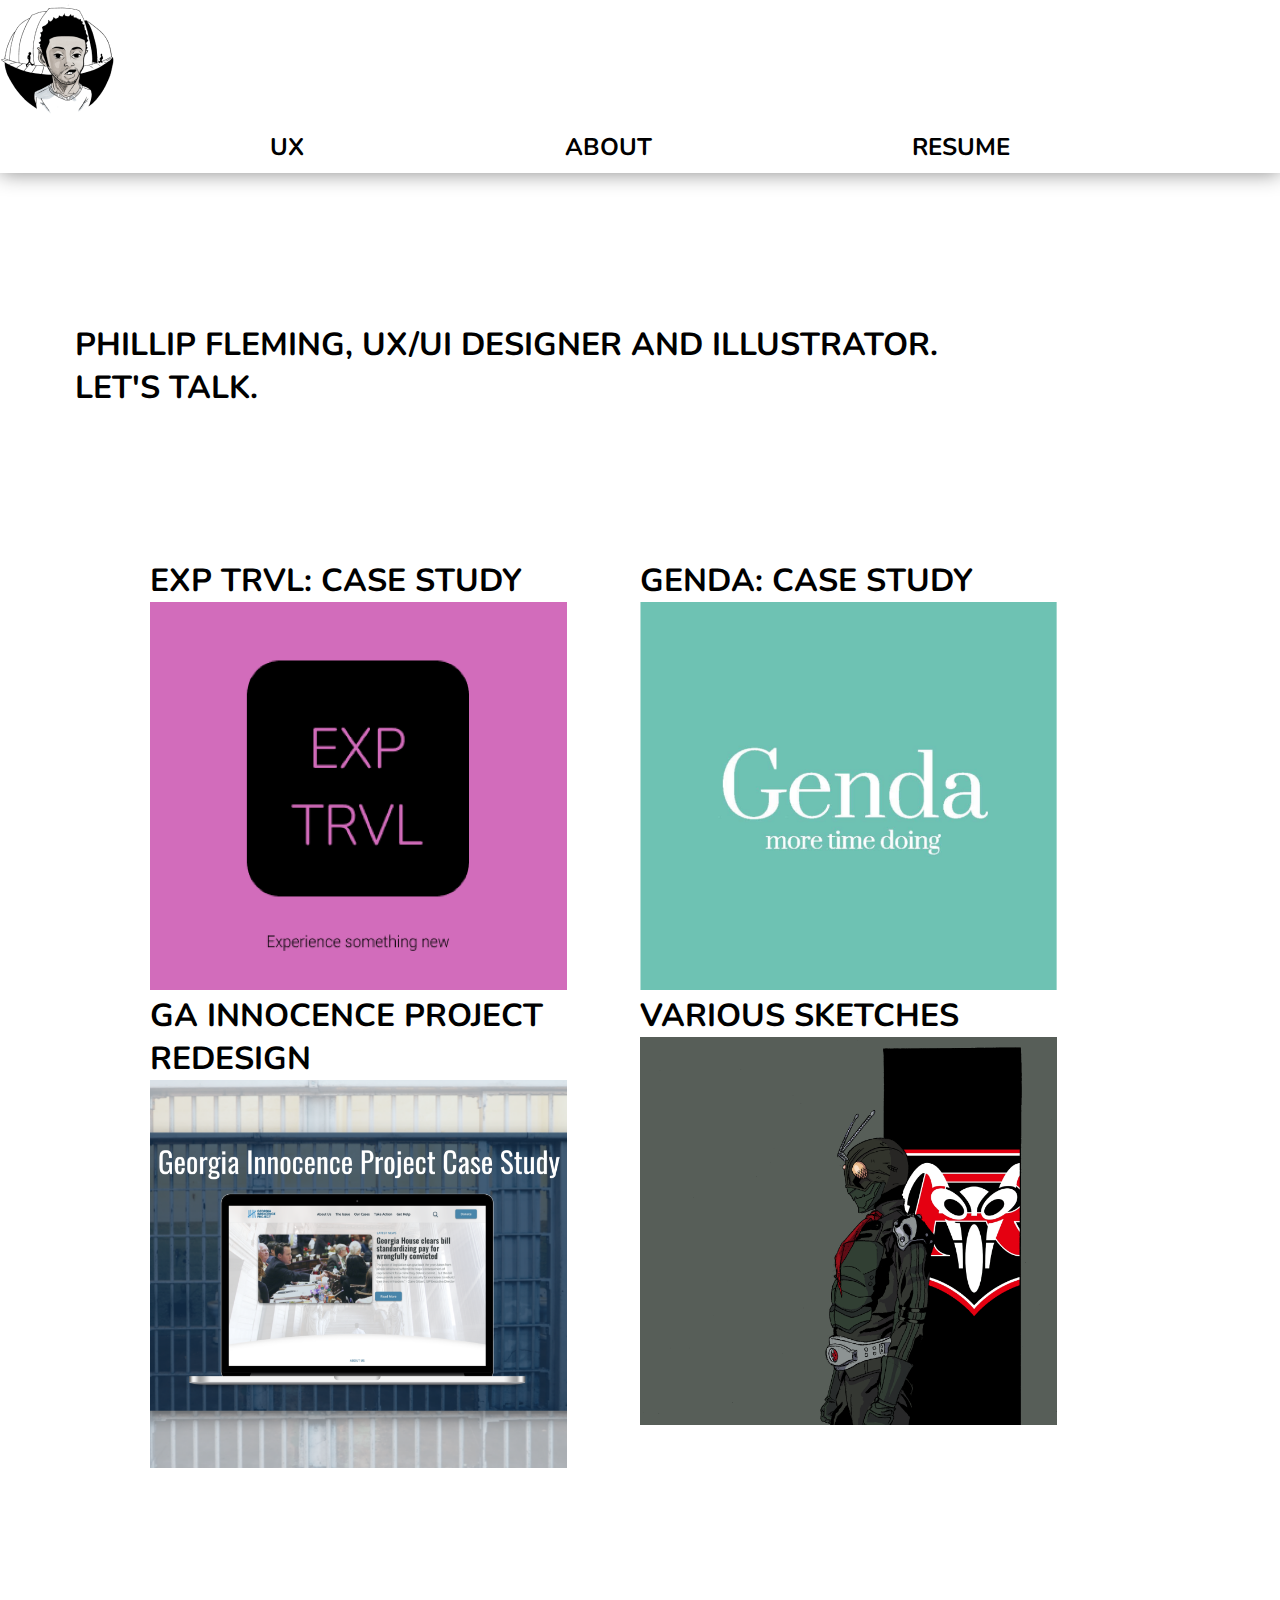
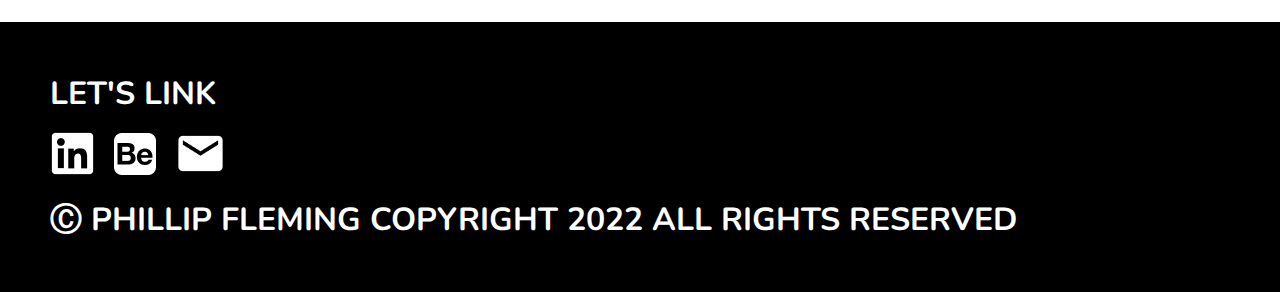
<file: index.html>
<!DOCTYPE html>
	<html lang="en">
	<head>
		<meta charset="UTF-8">
		<meta http-equiv="X-UA-Compatible" content="IE=edge">
		<meta name="viewport" content="width=device-width, initial-scale=1.0">
		<link rel="stylesheet" href="mystyle.css">
		<link href="https://fonts.googleapis.com/css2?family=Nunito:wght@700&display=swap" rel="stylesheet">
		<link rel="stylesheet" href="https://cdnjs.cloudflare.com/ajax/libs/font-awesome/4.7.0/css/font-awesome.min.css">
		<title>Phillip Fleming | UX/UI</title>
	</head>
	<body>
		<!-- Top Navigation Menu -->
<div class="topnav hide" id="secondnav">
	<img src="images/Self_Portrait_5_point 1.png" class="active"></a>
	<!-- Navigation links (hidden by default) -->
	<div id="myLinks">
	  <a href="index.html">UX</a>
	  <a href="page2.html">ABOUT</a>
	  <a href="https://drive.google.com/file/d/1xQlx59yuXTl3hC3-3O7ruhx33dfbL0DL/view?usp=sharing">RESUME</a>
	</div>
	<!-- "Hamburger menu" / "Bar icon" to toggle the navigation links -->
	<a href="javascript:void(0);" class="icon" onclick="myFunction()">
	  <i class="fa fa-bars"></i>
	</a>
  </div>
		<section class="header" id="firstnav">
			<div class="logo">
				<img src="images/Self_Portrait_5_point 1.png">
			</div>
			<nav><div class="UX"> 
                <a href="index.html">
				<h2> UX </h2> 
				</a>
				<a href="page2.html">
					<h2> ABOUT </h2>
				</a>
				<a href="https://drive.google.com/file/d/1xQlx59yuXTl3hC3-3O7ruhx33dfbL0DL/view?usp=sharing" target="_blank">
				<h2> RESUME </h2>
				</a>
				</div>
			</nav>
		</section>
		<div class="intro">
		<h1>PHILLIP FLEMING, UX/UI DESIGNER AND ILLUSTRATOR. </h1>
		<h1>LET'S TALK.</h1></div>
		<section class="Projects"> 
           <div class="row"> 
			<a href="EXP_TRVL.html">
			<div class="Project"><h1>EXP TRVL: CASE STUDY</h1>
			<img src="images/Rectangle 4.png"></div>
			</a>
			<a href="genda.html">
			<div class="Project"><h1>GENDA: CASE STUDY</h1>
			<img src="images/Rectangle 6.png"></div>
			</a>
		</div> 
 
        <div class="row"> 
			<a href="GIPredesign.html">
			<div class="Project"><h1>GA INNOCENCE PROJECT REDESIGN</h1>
			<img src="images/Rectangle 8.png"></div>
			</a>
			<a href="sketches.html">
			<div class="Project"><h1>VARIOUS SKETCHES</h1>
			<img src="images/Rectangle 21.png"></div>
			</a>
        </div> 

		</section> 

		<footer> 
			<div class="action">
				<h1>LET'S LINK</h1>
			</div>
			<div class="Links"> 
			<a href="https://www.linkedin.com/in/pflemingart/">
				<img src="images/akar-icons_linkedin-box-fill.png">
			</a>
			<a href="https://www.behance.net/phillipfleming">
				<img src="images/fa_behance-square.png">
			</a>
			<a href="mailto:phillipfleming5@gmail.com? subject=Reaching Out">
				<img src="images/ic_baseline-email.png">
			</a>
				</div> 
			<div class="trademark">
				<h1>Ⓒ PHILLIP FLEMING COPYRIGHT 2022 ALL RIGHTS RESERVED</h1>
			</div>
		</footer>
		
		<script src="interaction.js"></script>
	</body>
	</html>
</file>
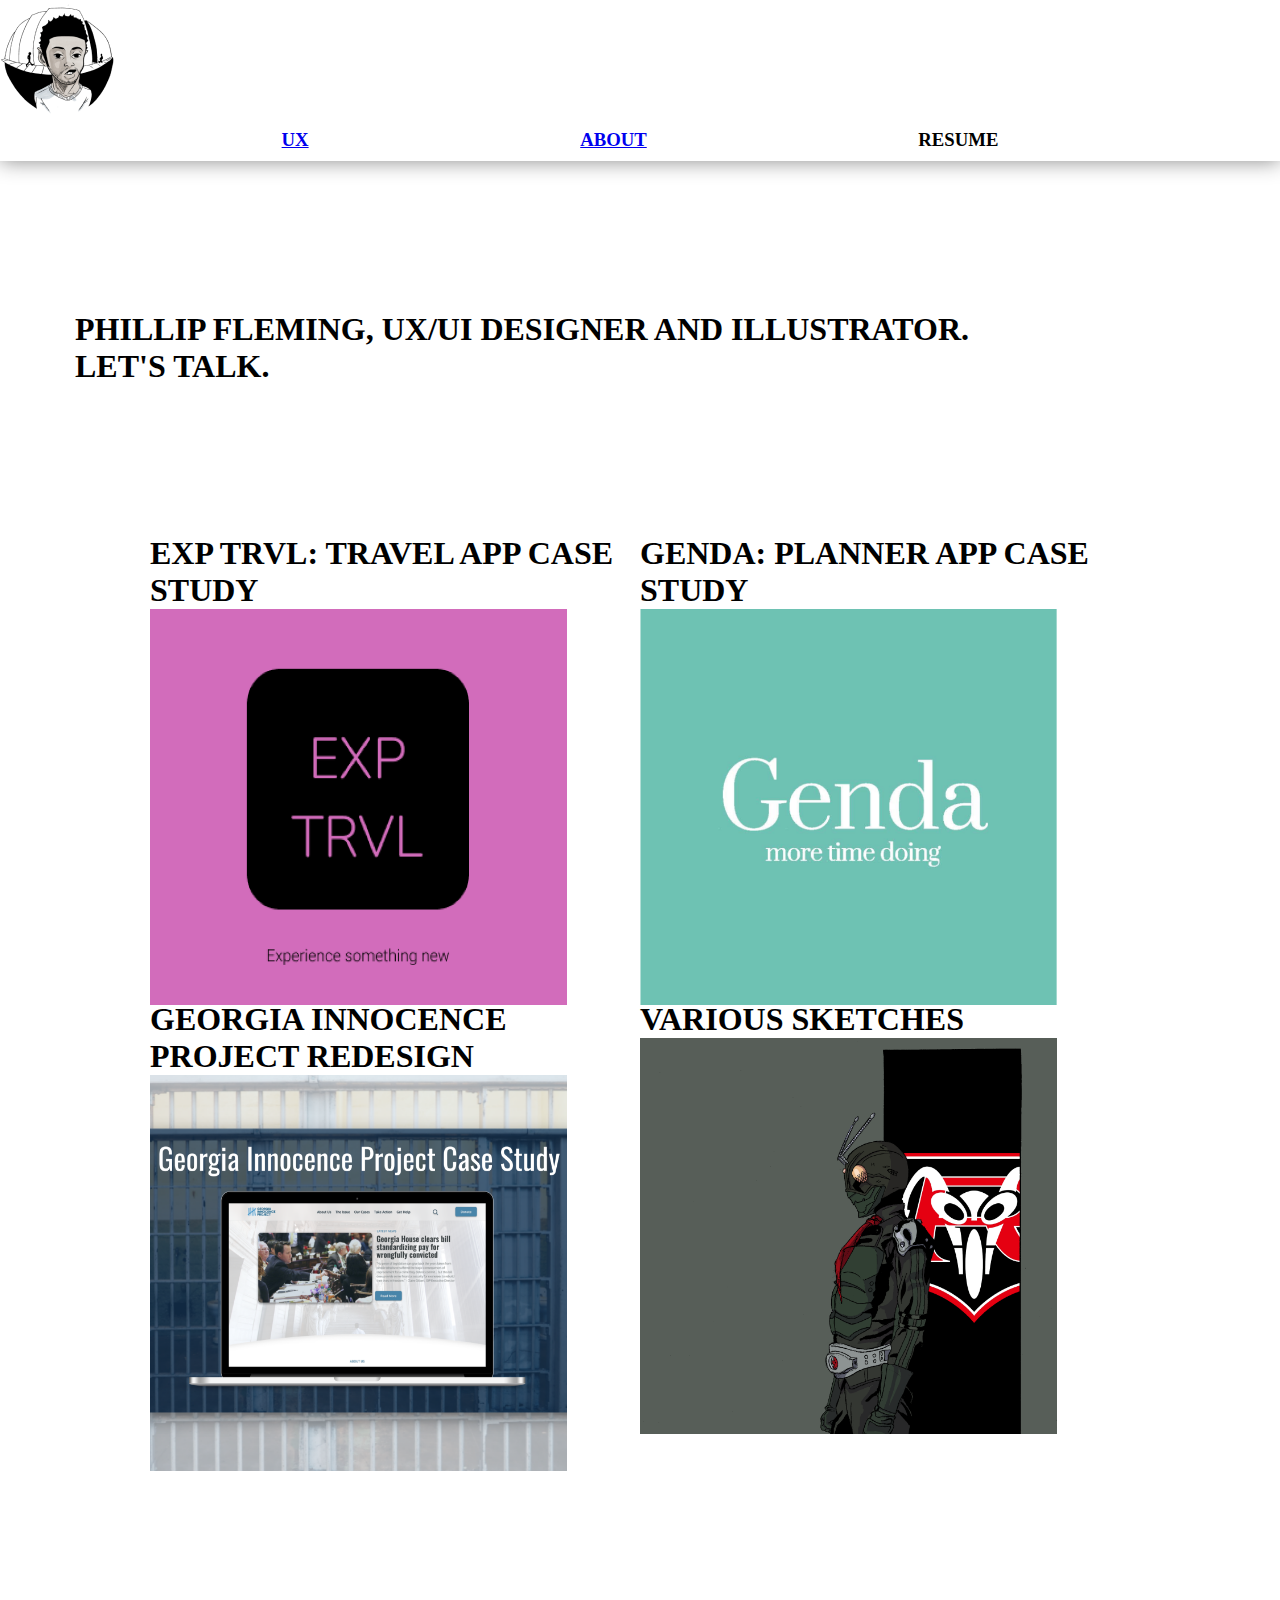
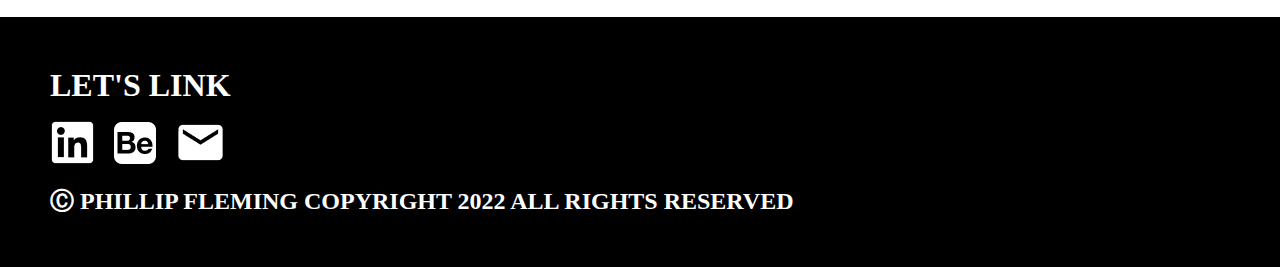
<file: -UX_UI_HW_17/index.html>
<!DOCTYPE html>
	<html lang="en">
	<head>
		<meta charset="UTF-8">
		<meta http-equiv="X-UA-Compatible" content="IE=edge">
		<meta name="viewport" content="width=device-width, initial-scale=1.0">
		<link rel="stylesheet" href="mystyle.css">
		<title>Phillip Fleming UX Portfolio</title>
	</head>
	<body>
		<section class="header">
			<div class="logo">
				<img src="images/Self_Portrait_5_point 1.png">
			</div>
			<nav><div class="UX"> 
                <a href="index.html">
				<h3> UX </h3> 
				</a>
				<a href="page2.html">
					<h3> ABOUT </h3>
				</a>
				<h3> RESUME </h3>
				</div>
			</nav>
		</section>
		<div class="intro">
		<h1>PHILLIP FLEMING, UX/UI DESIGNER AND ILLUSTRATOR. </h1>
		<h1>LET'S TALK.</h1></div>
		<section class="Projects"> 
           <div class="row"> 
			<div class="Project"><h1>EXP TRVL: TRAVEL APP CASE STUDY</h1>
			<img src="images/Rectangle 4.png"></div>
			<div class="Project"><h1>GENDA: PLANNER APP CASE STUDY</h1>
			<img src="images/Rectangle 6.png"></div>
		</div> 
 
        <div class="row"> 
			<div class="Project"><h1>GEORGIA INNOCENCE PROJECT REDESIGN</h1>
			<img src="images/Rectangle 8.png"></div>
			<div class="Project"><h1>VARIOUS SKETCHES</h1>
			<img src="images/Rectangle 21.png"></div> 
        </div> 

		</section> 

		<footer> 
			<div class="action">
				<h1>LET'S LINK</h1>
			</div>
			<div class="Links"> 
			<a href="https://www.linkedin.com/in/pflemingart/">
				<img src="images/akar-icons_linkedin-box-fill.png">
			</a>
			<a href="https://www.behance.net/phillipfleming">
				<img src="images/fa_behance-square.png">
			</a>
			<a href="mailto:phillipfleming5@gmail.com? subject=Reaching Out">
				<img src="images/ic_baseline-email.png">
			</a>
				</div> 
			<div class="trademark">
				<h2>Ⓒ PHILLIP FLEMING COPYRIGHT 2022 ALL RIGHTS RESERVED</h2>
			</div>
		</footer>
			
	</body>
	</html>
</file>
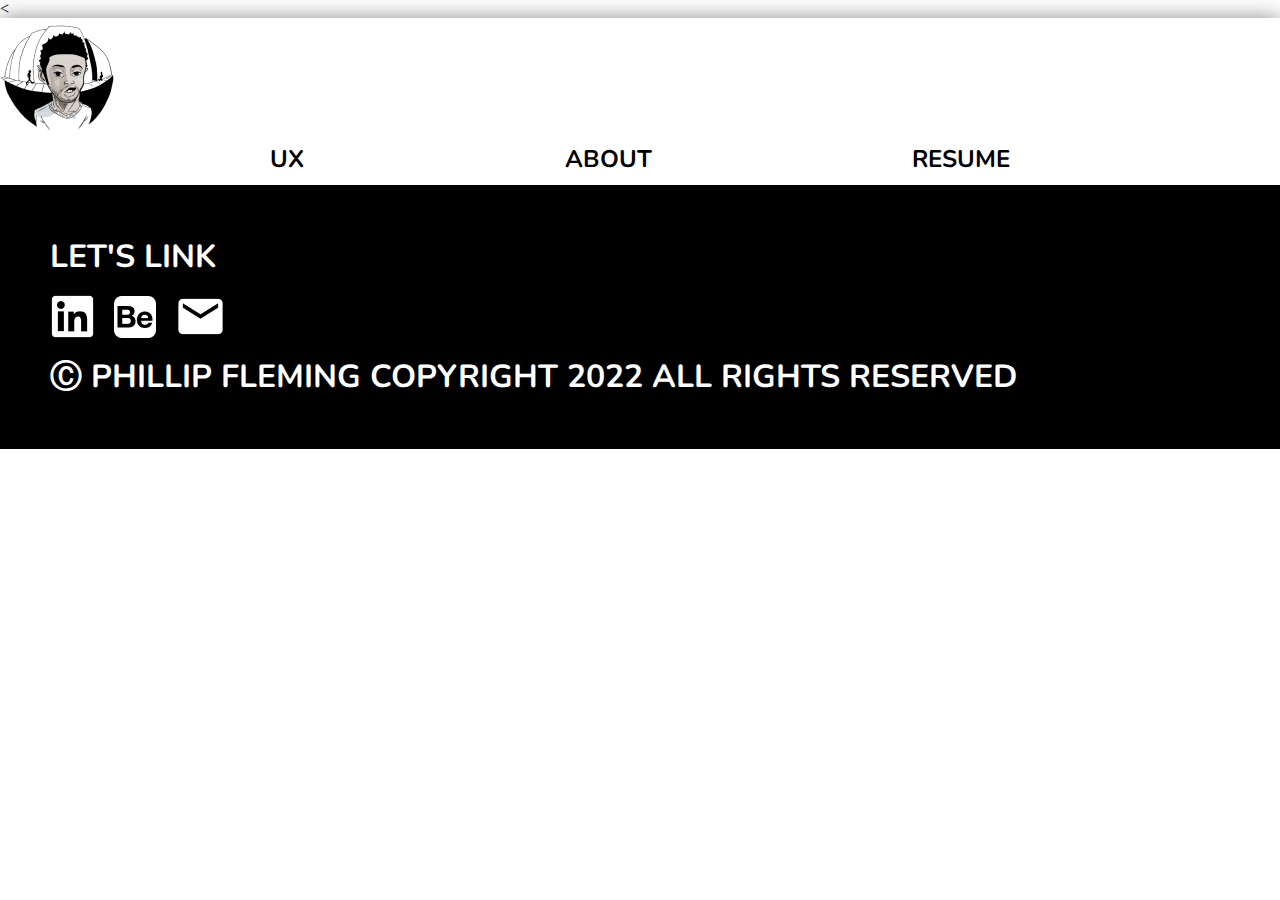
<file: EXP_TRVL.html>
<<!DOCTYPE html>
	<html lang="en">
	<head>
		<meta charset="UTF-8">
		<meta http-equiv="X-UA-Compatible" content="IE=edge">
		<meta name="viewport" content="width=device-width, initial-scale=1.0">
		<link rel="stylesheet" href="mystyle.css">
		<link href="https://fonts.googleapis.com/css2?family=Nunito:wght@700&display=swap" rel="stylesheet">
		<link rel="stylesheet" href="https://cdnjs.cloudflare.com/ajax/libs/font-awesome/4.7.0/css/font-awesome.min.css">
		<title>Phillip Fleming UX Portfolio</title>
	</head>
	
	<body>
		<!-- Top Navigation Menu -->
<div class="topnav hide" id="secondnav">
	<a href="#home" class="active">Logo</a>
	<!-- Navigation links (hidden by default) -->
	<div id="myLinks">
	  <a href="images/">UX</a>
	  <a href="page2.html">About</a>
	  <a href="https://drive.google.com/file/d/1xQlx59yuXTl3hC3-3O7ruhx33dfbL0DL/view?usp=sharing">Resume</a>
	</div>
	<!-- "Hamburger menu" / "Bar icon" to toggle the navigation links -->
	<a href="javascript:void(0);" class="icon" onclick="myFunction()">
	  <i class="fa fa-bars"></i>
	</a>
  </div>
		<section class="header" id="firstnav">
			<div class="logo">
				<img src="images/Self_Portrait_5_point 1.png">
			</div>
			<nav><div class="UX"> 
                <a href="index.html">
				<h2> UX </h2> 
				</a>
				<a href="page2.html">
					<h2> ABOUT </h2>
				</a>
				<a href="https://drive.google.com/file/d/1xQlx59yuXTl3hC3-3O7ruhx33dfbL0DL/view?usp=sharing" target="_blank">
				<h2> RESUME </h2>
				</a>
				</div>
			</nav>
		</section>
		
		<footer> 
			<div class="action">
				<h1>LET'S LINK</h1>
			</div>
			<div class="Links"> 
			<a href="https://www.linkedin.com/in/pflemingart/">
				<img src="images/akar-icons_linkedin-box-fill.png">
			</a>
			<a href="https://www.behance.net/phillipfleming">
				<img src="images/fa_behance-square.png">
			</a>
			<a href="mailto:phillipfleming5@gmail.com? subject=Reaching Out">
				<img src="images/ic_baseline-email.png">
			</a>
				</div> 
			<div class="trademark">
				<h1>Ⓒ PHILLIP FLEMING COPYRIGHT 2022 ALL RIGHTS RESERVED</h1>
			</div>
		</footer>
		
		<script src="interaction.js"></script>
	
	</body>
	</html>
</file>
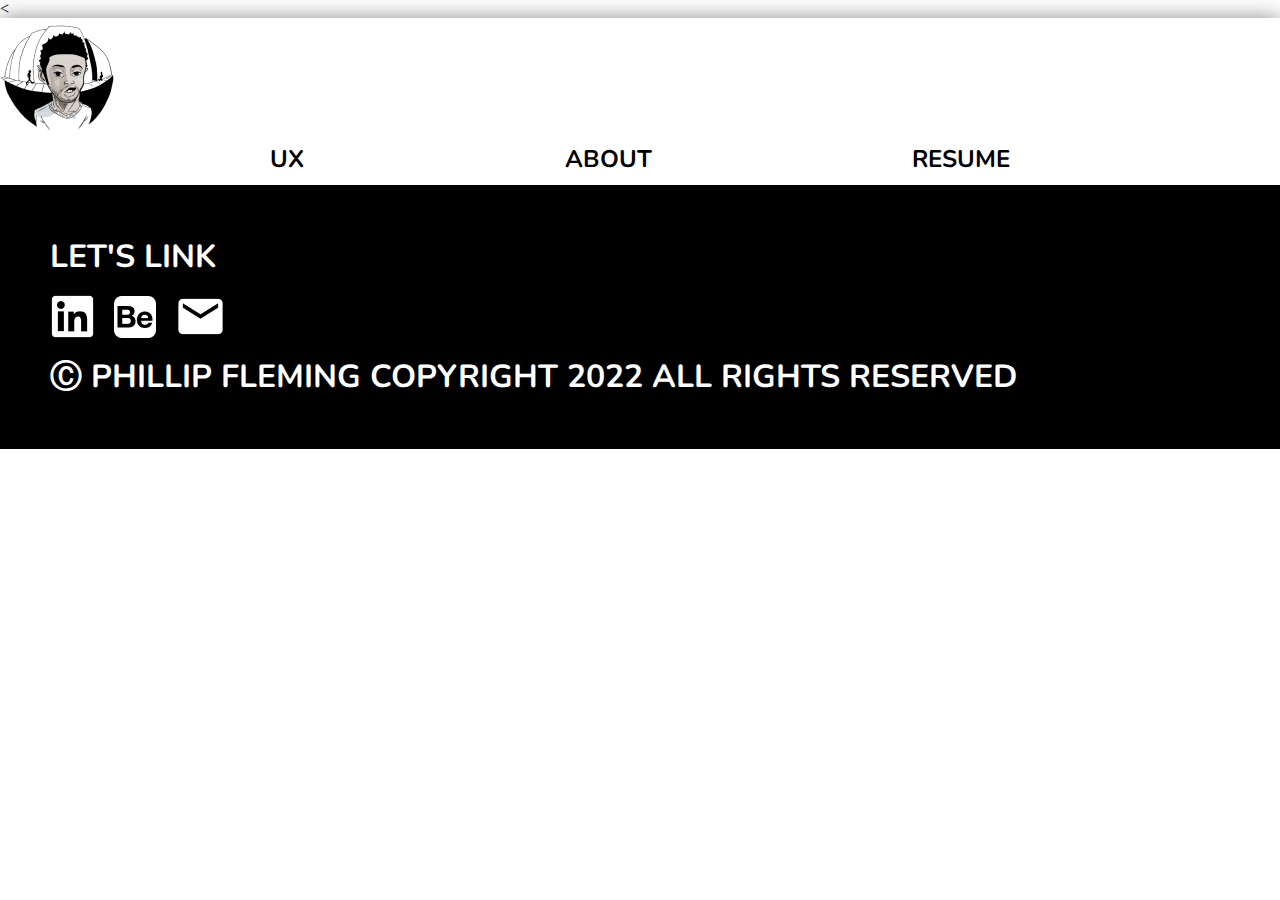
<file: genda.html>
<<!DOCTYPE html>
	<html lang="en">
	<head>
		<meta charset="UTF-8">
		<meta http-equiv="X-UA-Compatible" content="IE=edge">
		<meta name="viewport" content="width=device-width, initial-scale=1.0">
		<link rel="stylesheet" href="mystyle.css">
		<link href="https://fonts.googleapis.com/css2?family=Nunito:wght@700&display=swap" rel="stylesheet">
		<link rel="stylesheet" href="https://cdnjs.cloudflare.com/ajax/libs/font-awesome/4.7.0/css/font-awesome.min.css">
		<title>Phillip Fleming UX Portfolio</title>
	</head>
	
	<body>
		<!-- Top Navigation Menu -->
<div class="topnav hide" id="secondnav">
	<a href="#home" class="active">Logo</a>
	<!-- Navigation links (hidden by default) -->
	<div id="myLinks">
	  <a href="#news">News</a>
	  <a href="#contact">Contact</a>
	  <a href="#about">About</a>
	</div>
	<!-- "Hamburger menu" / "Bar icon" to toggle the navigation links -->
	<a href="javascript:void(0);" class="icon" onclick="myFunction()">
	  <i class="fa fa-bars"></i>
	</a>
  </div>
		<section class="header" id="firstnav">
			<div class="logo">
				<img src="images/Self_Portrait_5_point 1.png">
			</div>
			<nav><div class="UX"> 
                <a href="index.html">
				<h2> UX </h2> 
				</a>
				<a href="page2.html">
					<h2> ABOUT </h2>
				</a>
				<a href="https://drive.google.com/file/d/1xQlx59yuXTl3hC3-3O7ruhx33dfbL0DL/view?usp=sharing" target="_blank">
				<h2> RESUME </h2>
				</a>
				</div>
			</nav>
		</section>
		
		<footer> 
			<div class="action">
				<h1>LET'S LINK</h1>
			</div>
			<div class="Links"> 
			<a href="https://www.linkedin.com/in/pflemingart/">
				<img src="images/akar-icons_linkedin-box-fill.png">
			</a>
			<a href="https://www.behance.net/phillipfleming">
				<img src="images/fa_behance-square.png">
			</a>
			<a href="mailto:phillipfleming5@gmail.com? subject=Reaching Out">
				<img src="images/ic_baseline-email.png">
			</a>
				</div> 
			<div class="trademark">
				<h1>Ⓒ PHILLIP FLEMING COPYRIGHT 2022 ALL RIGHTS RESERVED</h1>
			</div>
		</footer>
		
		<script src="interaction.js"></script>
	
	</body>
	</html>
</file>
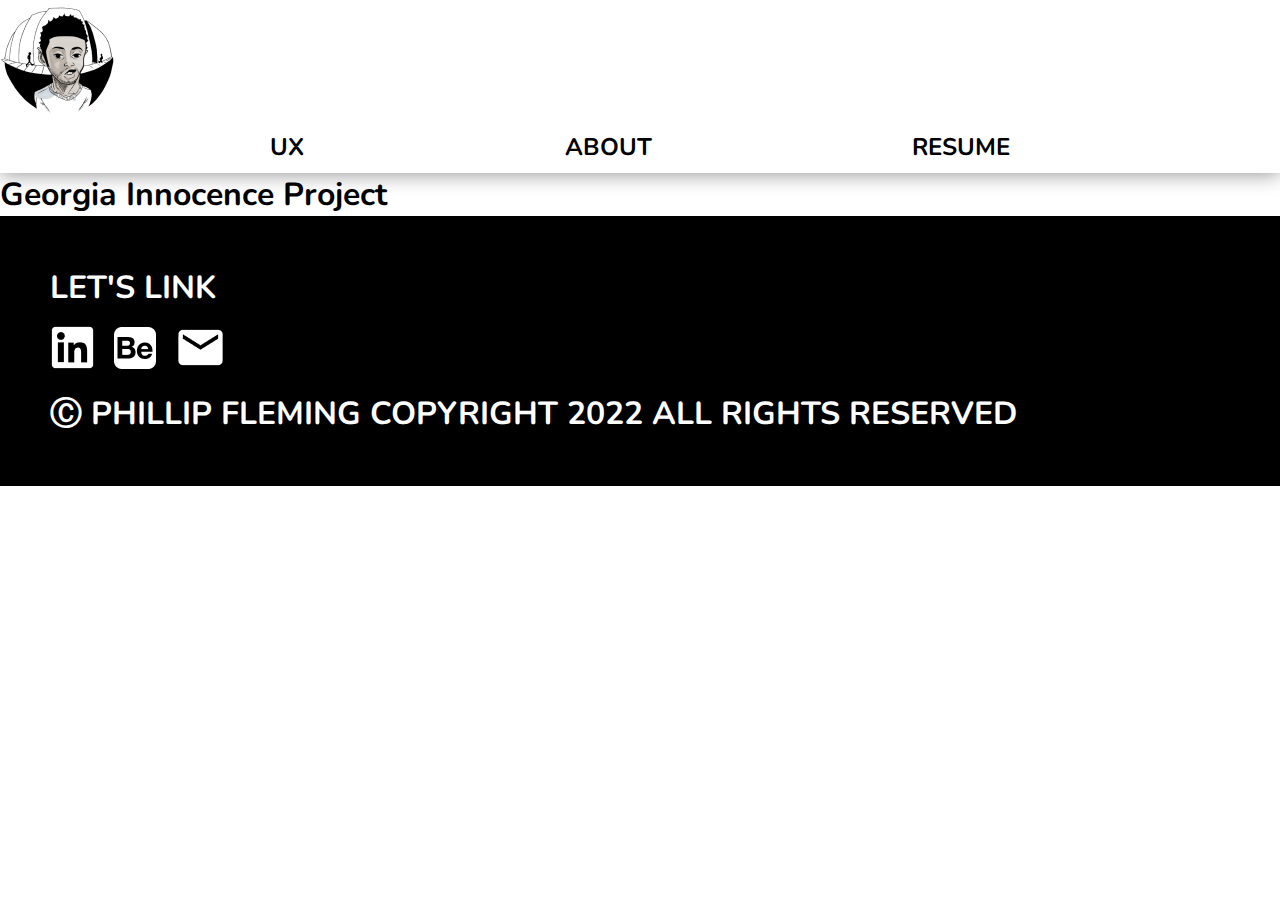
<file: GIPredesign.html>
<!DOCTYPE html>
	<html lang="en">
	<head>
		<meta charset="UTF-8">
		<meta http-equiv="X-UA-Compatible" content="IE=edge">
		<meta name="viewport" content="width=device-width, initial-scale=1.0">
		<link rel="stylesheet" href="mystyle.css">
		<link href="https://fonts.googleapis.com/css2?family=Nunito:wght@700&display=swap" rel="stylesheet">
		<link rel="stylesheet" href="https://cdnjs.cloudflare.com/ajax/libs/font-awesome/4.7.0/css/font-awesome.min.css">
		<title>GIP Redesign</title>
	</head>
	
	<body>
		<!-- Top Navigation Menu -->
<div class="topnav hide" id="secondnav">
	<a href="#home" class="active">Logo</a>
	<!-- Navigation links (hidden by default) -->
	<div id="myLinks">
	  <a href="#news">News</a>
	  <a href="#contact">Contact</a>
	  <a href="#about">About</a>
	</div>
	<!-- "Hamburger menu" / "Bar icon" to toggle the navigation links -->
	<a href="javascript:void(0);" class="icon" onclick="myFunction()">
	  <i class="fa fa-bars"></i>
	</a>
  </div>
		<section class="header" id="firstnav">
			<div class="logo">
				<img src="images/Self_Portrait_5_point 1.png">
			</div>
			<nav><div class="UX"> 
                <a href="index.html">
				<h2> UX </h2> 
				</a>
				<a href="page2.html">
				<h2> ABOUT </h2>
				</a>
				<a href="https://drive.google.com/file/d/1xQlx59yuXTl3hC3-3O7ruhx33dfbL0DL/view?usp=sharing" target="_blank">
				<h2> RESUME </h2>
				</a>
				</div>
			</nav>
		</section>
		<section class="caseStudy">
		<div class="heroImage">
			<div class="hero-text">
				<h1>Georgia Innocence Project</h1>
			</div>

		</div>
		</section>
		
		<footer> 
			<div class="action">
				<h1>LET'S LINK</h1>
			</div>
			<div class="Links"> 
			<a href="https://www.linkedin.com/in/pflemingart/">
				<img src="images/akar-icons_linkedin-box-fill.png">
			</a>
			<a href="https://www.behance.net/phillipfleming">
				<img src="images/fa_behance-square.png">
			</a>
			<a href="mailto:phillipfleming5@gmail.com? subject=Reaching Out">
				<img src="images/ic_baseline-email.png">
			</a>
				</div> 
			<div class="trademark">
				<h1>Ⓒ PHILLIP FLEMING COPYRIGHT 2022 ALL RIGHTS RESERVED</h1>
			</div>
		</footer>
		
		<script src="interaction.js"></script>
	
	</body>
	</html>
</file>
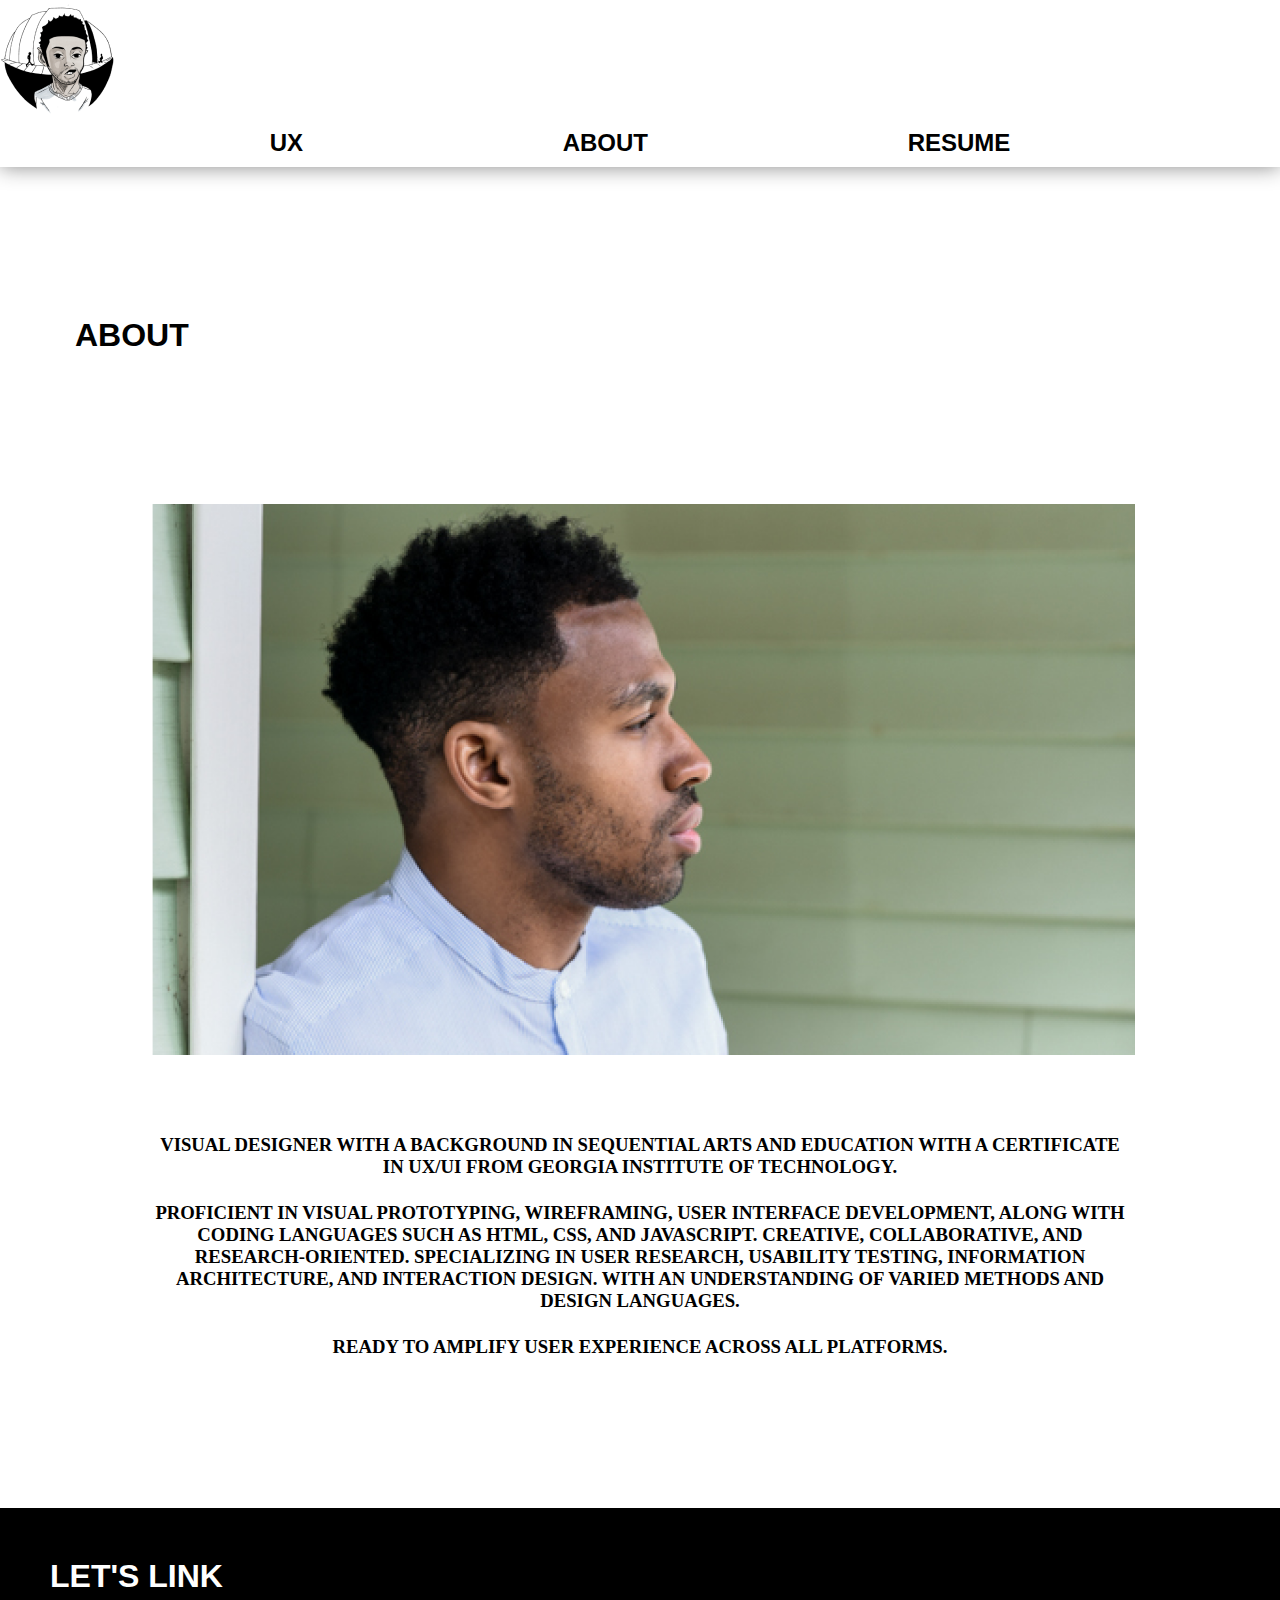
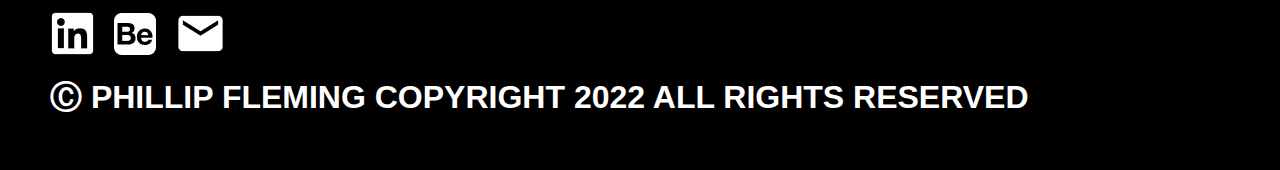
<file: page2.html>
<!DOCTYPE html>
<html>

	<head>
		<meta charset="UTF-8">
		<meta http-equiv="X-UA-Compatible" content="IE=edge">
		<meta name="viewport" content="width=device-width, initial-scale=1.0">
		<link rel="stylesheet" text="css" href="mystyle.css">
		<title>About</title>
	</head>

	<body>
		<section class="header">
			<div class="logo">
				<img src="images/Self_Portrait_5_point 1.png">
			</div>
			<nav><div class="UX"> 
                <a href="index.html">
				<h2> UX </h2> 
				</a>
				<a href="page2.html">
					<h2> ABOUT </h2>
				</a>
				<a href="https://drive.google.com/file/d/1xQlx59yuXTl3hC3-3O7ruhx33dfbL0DL/view?usp=sharing" target="_blank">
				<h2> RESUME </h2>
				</a>
				</div>
			</nav>
		</section>
		<div class="intro">
			<h1>ABOUT</h1>
		</div>	
	<section class="Bio">
		<img src="images/Rectangle 28.png">

			<h3>VISUAL DESIGNER WITH A BACKGROUND IN SEQUENTIAL ARTS AND EDUCATION WITH A CERTIFICATE IN UX/UI FROM GEORGIA INSTITUTE OF TECHNOLOGY.</h3>

			<h3>PROFICIENT IN VISUAL PROTOTYPING, WIREFRAMING, USER INTERFACE DEVELOPMENT, ALONG WITH CODING LANGUAGES SUCH AS HTML, CSS, AND JAVASCRIPT. CREATIVE, COLLABORATIVE, AND RESEARCH-ORIENTED. 
			
			SPECIALIZING IN USER RESEARCH, USABILITY TESTING, INFORMATION ARCHITECTURE, AND INTERACTION DESIGN. WITH AN UNDERSTANDING OF VARIED METHODS AND DESIGN LANGUAGES. </h3>
			
			<h3>READY TO AMPLIFY USER EXPERIENCE ACROSS ALL PLATFORMS.</h3>
		</section>
		
			<footer> 
				<div class="action">
					<h1>LET'S LINK</h1>
				</div>
				<div class="Links"> 
				<a href="https://www.linkedin.com/in/pflemingart/">
					<img src="images/akar-icons_linkedin-box-fill.png">
				</a>
				<a href="https://www.behance.net/phillipfleming">
					<img src="images/fa_behance-square.png">
				</a>
				<a href="mailto:phillipfleming5@gmail.com? subject=Reaching Out">
					<img src="images/ic_baseline-email.png">
				</a>
					</div> 
				<div class="trademark">
					<h1>Ⓒ PHILLIP FLEMING COPYRIGHT 2022 ALL RIGHTS RESERVED</h1>
				</div>
			</footer>
			<script src="interaction.js"></script>
		</body>
</html>
</file>
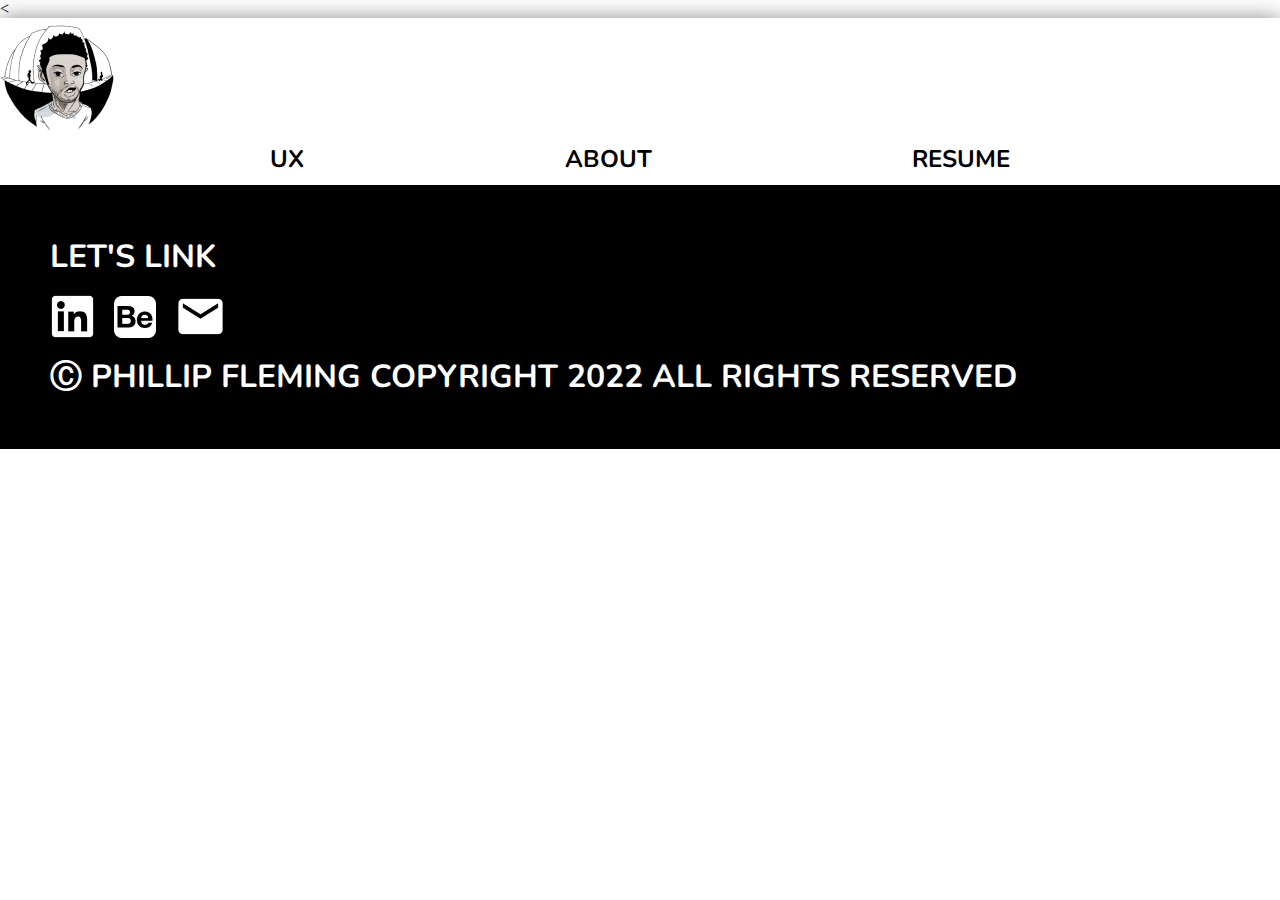
<file: sketches.html>
<<!DOCTYPE html>
	<html lang="en">
	<head>
		<meta charset="UTF-8">
		<meta http-equiv="X-UA-Compatible" content="IE=edge">
		<meta name="viewport" content="width=device-width, initial-scale=1.0">
		<link rel="stylesheet" href="mystyle.css">
		<link href="https://fonts.googleapis.com/css2?family=Nunito:wght@700&display=swap" rel="stylesheet">
		<link rel="stylesheet" href="https://cdnjs.cloudflare.com/ajax/libs/font-awesome/4.7.0/css/font-awesome.min.css">
		<title>Phillip Fleming UX Portfolio</title>
	</head>
	
	<body>
		<!-- Top Navigation Menu -->
<div class="topnav hide" id="secondnav">
	<a href="#home" class="active">Logo</a>
	<!-- Navigation links (hidden by default) -->
	<div id="myLinks">
	  <a href="#news">News</a>
	  <a href="#contact">Contact</a>
	  <a href="#about">About</a>
	</div>
	<!-- "Hamburger menu" / "Bar icon" to toggle the navigation links -->
	<a href="javascript:void(0);" class="icon" onclick="myFunction()">
	  <i class="fa fa-bars"></i>
	</a>
  </div>
		<section class="header" id="firstnav">
			<div class="logo">
				<img src="images/Self_Portrait_5_point 1.png">
			</div>
			<nav><div class="UX"> 
                <a href="index.html">
				<h2> UX </h2> 
				</a>
				<a href="page2.html">
					<h2> ABOUT </h2>
				</a>
				<a href="https://drive.google.com/file/d/1xQlx59yuXTl3hC3-3O7ruhx33dfbL0DL/view?usp=sharing">
				<h2> RESUME </h2>
				</a>
				</div>
			</nav>
		</section>
		
		<footer> 
			<div class="action">
				<h1>LET'S LINK</h1>
			</div>
			<div class="Links"> 
			<a href="https://www.linkedin.com/in/pflemingart/">
				<img src="images/akar-icons_linkedin-box-fill.png">
			</a>
			<a href="https://www.behance.net/phillipfleming">
				<img src="images/fa_behance-square.png">
			</a>
			<a href="mailto:phillipfleming5@gmail.com? subject=Reaching Out">
				<img src="images/ic_baseline-email.png">
			</a>
				</div> 
			<div class="trademark">
				<h1>Ⓒ PHILLIP FLEMING COPYRIGHT 2022 ALL RIGHTS RESERVED</h1>
			</div>
		</footer>
		
		<script src="interaction.js"></script>
	
	</body>
	</html>
</file>
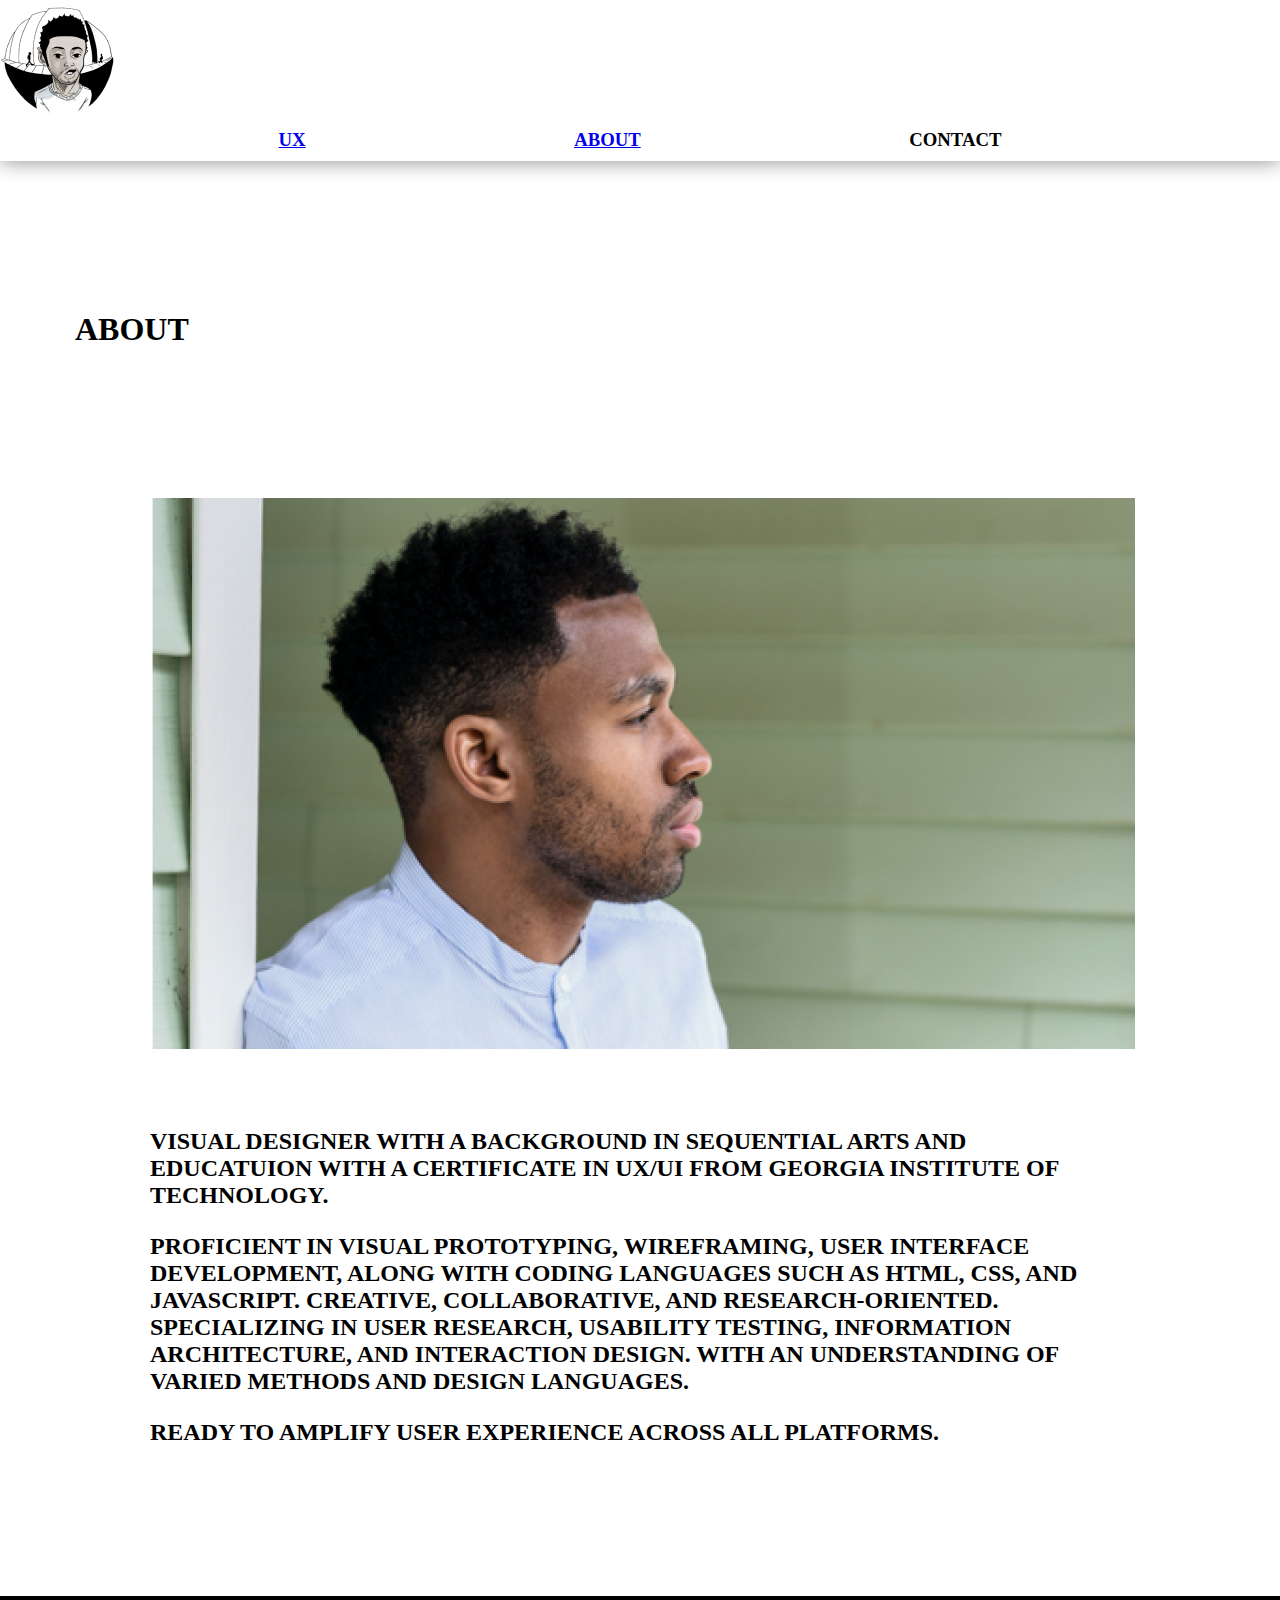
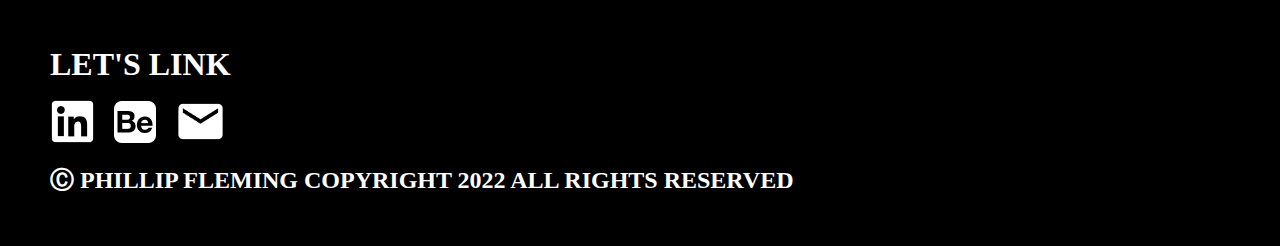
<file: -UX_UI_HW_17/page2.html>
<!DOCTYPE html>
<html>

	<head>
		<meta charset="UTF-8">
		<meta http-equiv="X-UA-Compatible" content="IE=edge">
		<meta name="viewport" content="width=device-width, initial-scale=1.0">
		<link rel="stylesheet" text="css" href="mystyle.css">
		<title>About</title>
	</head>

	<body>
		<section class="header">
			<div class="logo">
				<img src="images/Self_Portrait_5_point 1.png">
			</div>
			<nav><div class="UX"> 
                <a href="index.html">
				<h3> UX </h3> 
				</a>
				<a href="page2.html">
					<h3> ABOUT </h3>
				</a>
				<h3> CONTACT </h3>
				</div>
			</nav>
		</section>
		<div class="intro">
			<h1>ABOUT</h1>
		</div>	
	<section class="Bio">
		<img src="images/Rectangle 28.png">

			<h2>VISUAL DESIGNER WITH A BACKGROUND IN SEQUENTIAL ARTS AND EDUCATUION WITH A CERTIFICATE IN UX/UI FROM GEORGIA INSTITUTE OF TECHNOLOGY.</h2>

			<h2>PROFICIENT IN VISUAL PROTOTYPING, WIREFRAMING, USER INTERFACE DEVELOPMENT, ALONG WITH CODING LANGUAGES SUCH AS HTML, CSS, AND JAVASCRIPT. CREATIVE, COLLABORATIVE, AND RESEARCH-ORIENTED. 
			
			SPECIALIZING IN USER RESEARCH, USABILITY TESTING, INFORMATION ARCHITECTURE, AND INTERACTION DESIGN. WITH AN UNDERSTANDING OF VARIED METHODS AND DESIGN LANGUAGES. </h2>
			
			<h2>READY TO AMPLIFY USER EXPERIENCE ACROSS ALL PLATFORMS.</h2>
		</section>
		
			<footer> 
				<div class="action">
					<h1>LET'S LINK</h1>
				</div>
				<div class="Links"> 
				<a href="https://www.linkedin.com/in/pflemingart/">
					<img src="images/akar-icons_linkedin-box-fill.png">
				</a>
				<a href="https://www.behance.net/phillipfleming">
					<img src="images/fa_behance-square.png">
				</a>
				<a href="mailto:phillipfleming5@gmail.com? subject=Reaching Out">
					<img src="images/ic_baseline-email.png">
				</a>
					</div> 
				<div class="trademark">
					<h2>Ⓒ PHILLIP FLEMING COPYRIGHT 2022 ALL RIGHTS RESERVED</h2>
				</div>
			</footer>
	</body>

</html>
</file>
<file: mystyle.css>
*{
    margin: 0;
    padding: 0;
}
.header{
    background-color: white;
    box-shadow: 0px 0px 20px #888888;
    font-family: 'Futura', 'Nunito', sans-serif;
    
}
h2:hover{
    text-decoration-line: underline;

}
.hide{
    display: none;
}
/* Style the navigation menu */
.topnav {
    overflow: hidden;
    background-color: #333;
    position: relative;
  }
  
  /* Hide the links inside the navigation menu (except for logo/home) */
  .topnav #myLinks {
    display: none;
  }
  
  /* Style navigation menu links */
  .topnav a {
    color: white;
    padding: 14px 16px;
    text-decoration: none;
    font-size: 17px;
    display: block;
  }
  
  /* Style the hamburger menu */
  .topnav a.icon {
    background: black;
    display: block;
    position: absolute;
    right: 0;
    top: 0;
  }
  
  /* Add a grey background color on mouse-over */
  .topnav a:hover {
    background-color: #ddd;
    color: black;
  }
  
  /* Style the active link (or home/logo) */
  .active {
    background-color: #04AA6D;
    color: white;
  }

.intro{
    padding-top: 75px;
    margin: 75px;
}
.Projects{
    margin: 75px;
    padding: 75px;
}
.Projects a{
    color: black;
    text-decoration: none;

}
.Project img{
    width: 85%;
    height: 85%;
}
.Project img:hover{
    background-color: black;
    opacity: 55%;
    z-index: 55;
}

.row{
    display: flex;
    justify-content: center;
}
.UX{
    display: flex;
    padding: 10px;
    align-items: flex-end;
    justify-content: space-evenly;
    
}
.UX a{
    color: black;
    text-decoration: none;
}

h1{
    font-family: 'futura','Nunito', sans-serif;


}

.Bio{
    text-align: center;
    margin: 75px;
   padding: 75px;
}
.Bio img{ 
    padding-bottom: 51px;
    justify-content: center;
    align-content: center;
}
.Bio h3{
    padding-top: 24px;
    font-family: 'futura';
}

footer{
    background: black;
    padding: 50px;
    font-family: 'futura', 'Nunito', sans-serif;
}
.action{
    color: white;
}
.Links{
    display: flex;
    width: 15%;
    align-items: center;
    justify-content: space-between;
    
}
.Links img{
    padding-top: 12px;
    padding-bottom: 12px;
    
}
.trademark{
    color:white;
    flex-direction: row;
    
    
    
}
@media only screen and (max-width: 500px) { 

    .header {
        background-color: white;
        box-shadow: 0px 0px 20px #888888;
        font-family: 'Futura', 'Nunito', sans-serif;  
            } 

            .Projects {  
                display: grid;
                grid-template-columns: 300px;
                gap: 25px px;
                grid-auto-flow: row;
                justify-content: center;
                align-content: center;

                
              }

              .row{
                display: grid;
                justify-content: center;
                grid-template-columns: 300px;
                gap: 50px 50px;

            }
              
              .intro{
                padding-top: 75px;
                margin: 75px;
                justify-self: center;
            }
           
            footer{
                background: black;
                padding: 100px;
                font-family: 'futura', 'Nunito', sans-serif;
            }
            .Links{
                display: grid;
                grid-template-columns: 10px;
                grid-template-rows: 1fr 1fr 1fr 1fr;
                width: 15%;
                align-items: center;
                justify-content: center;
                justify-items: stretch;
                
            }
   

    
    
    }
    @media only screen and (max-width: 900px) { 

        .header {
            background-color: white;
            box-shadow: 0px 0px 20px #888888;
            font-family: 'Futura', 'Nunito', sans-serif;  
                } 
    
                .Projects {  
                    display: grid;
                    grid-template-columns: 100px;
                    gap: 25px px;
                    grid-auto-flow: row;
                    justify-content: center;
                    align-content: center;
    
                    
                  }

                  .Project img{
                    width: 100%;
                    height: 100%;
                }
    
                  .row{
                    display: grid;
                    justify-content: center;
                    grid-template-columns: 300px;
                    gap: 50px 50px;
    
                }
                  
                  .intro{
                    padding-top: 75px;
                    margin: 75px;
                    justify-self: center;
                }

                .Bio img{
                    width: 300%;
                    height: 300%;
                    justify-content: center;
                    align-content: center;
                }
               
                footer{
                    background: black;
                    padding: 100px;
                    font-family: 'futura', 'Nunito', sans-serif;
                }
                .Links{
                    display: grid;
                    grid-template-columns: 10px;
                    grid-template-rows: 1fr 1fr 1fr 1fr;
                    width: 15%;
                    align-items: center;
                    justify-content: center;
                    
                }
       
    
        
        
                
        }
</file>
<file: -UX_UI_HW_17/mystyle.css>
*{
    margin: 0;
    padding: 0;
}
.header{
    background-color: white;
    box-shadow: 0px 0px 20px #888888;
    font-family: 'Futura'

}
.intro{
    padding-top: 75px;
    margin: 75px;
}
.Projects{
    margin: 75px;
    padding: 75px;
}
.Project img{
    width: 85%;
    height: 85%;
}
.Project img:hover{
    background-color: black;
    opacity: 55%;
    z-index: 55;
}

.row{
    display: flex;
    justify-content: center;
}
.UX{
    display: flex;
    padding: 10px;
    align-items: flex-end;
    justify-content: space-evenly;
    
}

h1{
    font-family: 'futura';


}

.Bio{
   margin: 75px;
   padding: 75px;
}
.Bio img{ 
    padding-bottom: 51px;
    justify-content: center;
    align-content: center;
}
.Bio h2{
    padding-top: 24px;
    font-family: 'futura';
}

footer{
    background: black;
    padding: 50px;
    font-family: 'futura';
}
.action{
    color: white;
}
.Links{
    display: flex;
    width: 15%;
    align-items: center;
    justify-content: space-between;
    
}
.Links img{
    padding-top: 12px;
    padding-bottom: 12px;
    
}
.trademark{
    color:white;
    flex-direction: row;
    
    
}
</file>
